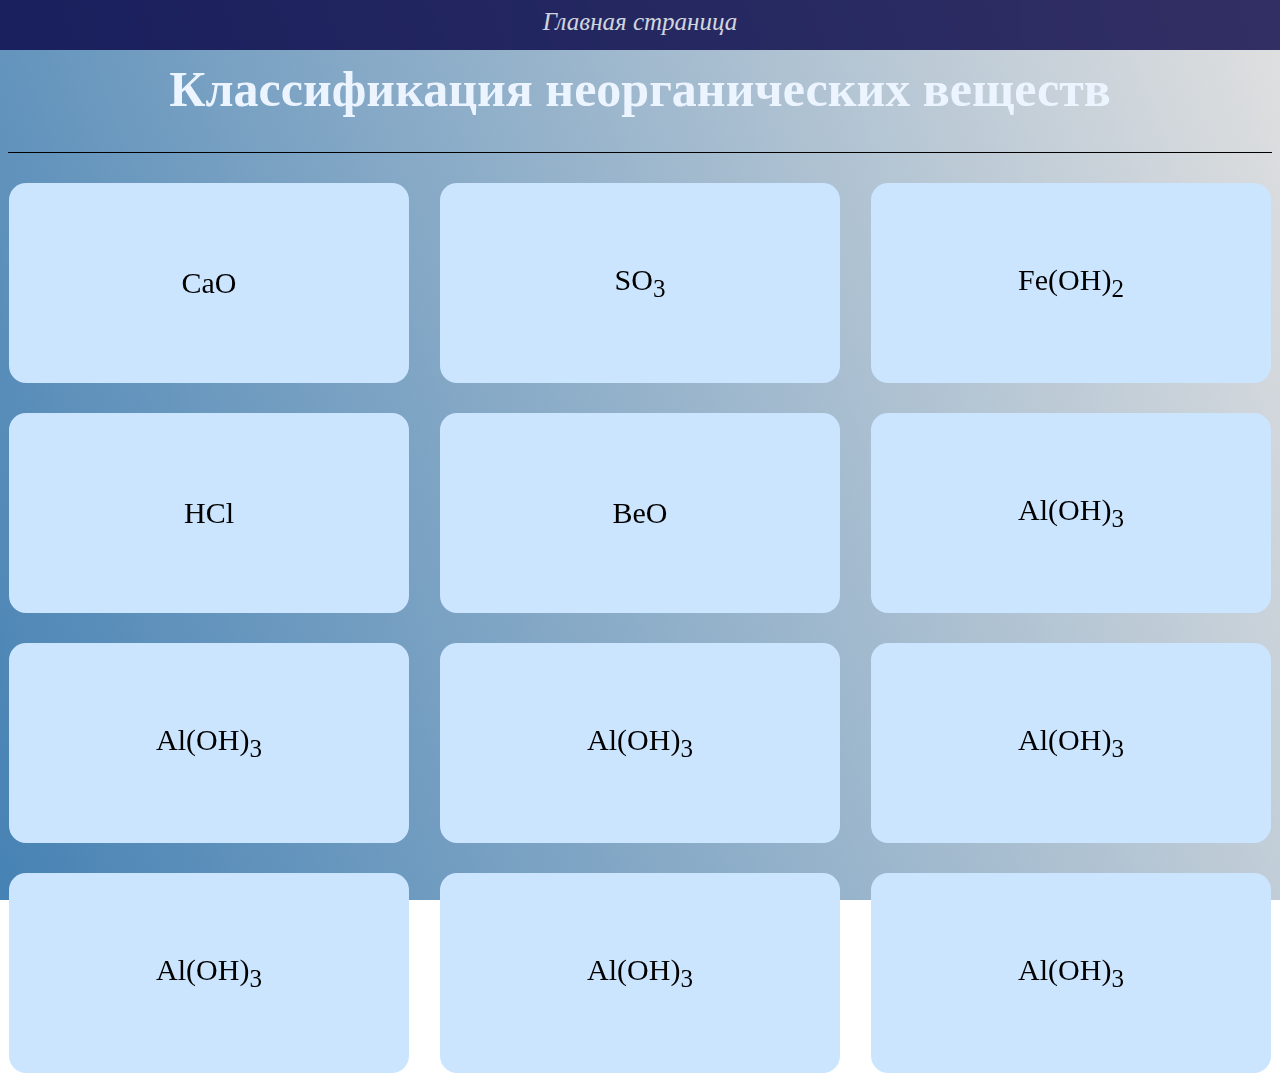
<file: cards/index.html>
<!DOCTYPE html>
<html lang="ru">
<head>
    <meta charset="UTF-8">
    <meta name="viewport" content="width=device-width, initial-scale=1.0">
    <title>Классификация неорганических веществ</title>
    <link rel="stylesheet" type="text/css" href="styles.css">
</head>
<body>
    <div class="box"><a class='link' href="https://lina-python.github.io">Главная страница</a></div>
    <h1>Классификация неорганических веществ</h1>
    <div class="divider"></div>
    <div class="container">
        <div class="item">
            <div class="scene">
                <div class="card">
                    <div class="card__face card__face--front"><p>CaO</p></div>
                    <div class="card__face card__face--back"><p>Основный оксид</p></div>
                </div>
            </div>
        </div>
        <div class="item">
            <div class="scene">
                <div class="card">
                    <div class="card__face card__face--front"><p>SO<sub>3</sub></p></div>
                    <div class="card__face card__face--back"><p>Кислотный оксид</p></div>
                </div>
            </div>
        </div>
        <div class="item">
            <div class="scene">
                <div class="card">
                    <div class="card__face card__face--front"><p>Fe(OH)<sub>2</sub></p></div>
                    <div class="card__face card__face--back"><p>Основание</p></div>
                </div>
            </div>
        </div>
        <div class="item">
            <div class="scene">
                <div class="card">
                    <div class="card__face card__face--front"><p>HCl</p></div>
                    <div class="card__face card__face--back"><p>Кислота</p></div>
                </div>
            </div>
        </div>
        <div class="item">
            <div class="scene">
                <div class="card">
                    <div class="card__face card__face--front"><p>BeO</p></div>
                    <div class="card__face card__face--back"><p>Амфотерный оксид</p></div>
                </div>
            </div>
        </div>
        <div class="item">
            <div class="scene">
                <div class="card">
                    <div class="card__face card__face--front"><p>Al(OH)<sub>3</sub></p></div>
                    <div class="card__face card__face--back"><p>Амфотерный гидроксид</p></div>
                </div>
            </div>
        </div>



        <div class="item">
            <div class="scene">
                <div class="card">
                    <div class="card__face card__face--front"><p>Al(OH)<sub>3</sub></p></div>
                    <div class="card__face card__face--back"><p>Амфотерный гидроксид</p></div>
                </div>
            </div>
        </div><div class="item">
            <div class="scene">
                <div class="card">
                    <div class="card__face card__face--front"><p>Al(OH)<sub>3</sub></p></div>
                    <div class="card__face card__face--back"><p>Амфотерный гидроксид</p></div>
                </div>
            </div>
        </div><div class="item">
            <div class="scene">
                <div class="card">
                    <div class="card__face card__face--front"><p>Al(OH)<sub>3</sub></p></div>
                    <div class="card__face card__face--back"><p>Амфотерный гидроксид</p></div>
                </div>
            </div>
        </div><div class="item">
            <div class="scene">
                <div class="card">
                    <div class="card__face card__face--front"><p>Al(OH)<sub>3</sub></p></div>
                    <div class="card__face card__face--back"><p>Амфотерный гидроксид</p></div>
                </div>
            </div>
        </div><div class="item">
            <div class="scene">
                <div class="card">
                    <div class="card__face card__face--front"><p>Al(OH)<sub>3</sub></p></div>
                    <div class="card__face card__face--back"><p>Амфотерный гидроксид</p></div>
                </div>
            </div>
        </div><div class="item">
            <div class="scene">
                <div class="card">
                    <div class="card__face card__face--front"><p>Al(OH)<sub>3</sub></p></div>
                    <div class="card__face card__face--back"><p>Амфотерный гидроксид</p></div>
                </div>
            </div>
        </div>
    </div>
    
    <script>
	    var cards = document.querySelectorAll('.card');

        [...cards].forEach((card)=>{
        card.addEventListener( 'click', function() {
        card.classList.toggle('is-flipped');ы
        });
        });
	</script>
</body>
</html>
</file>
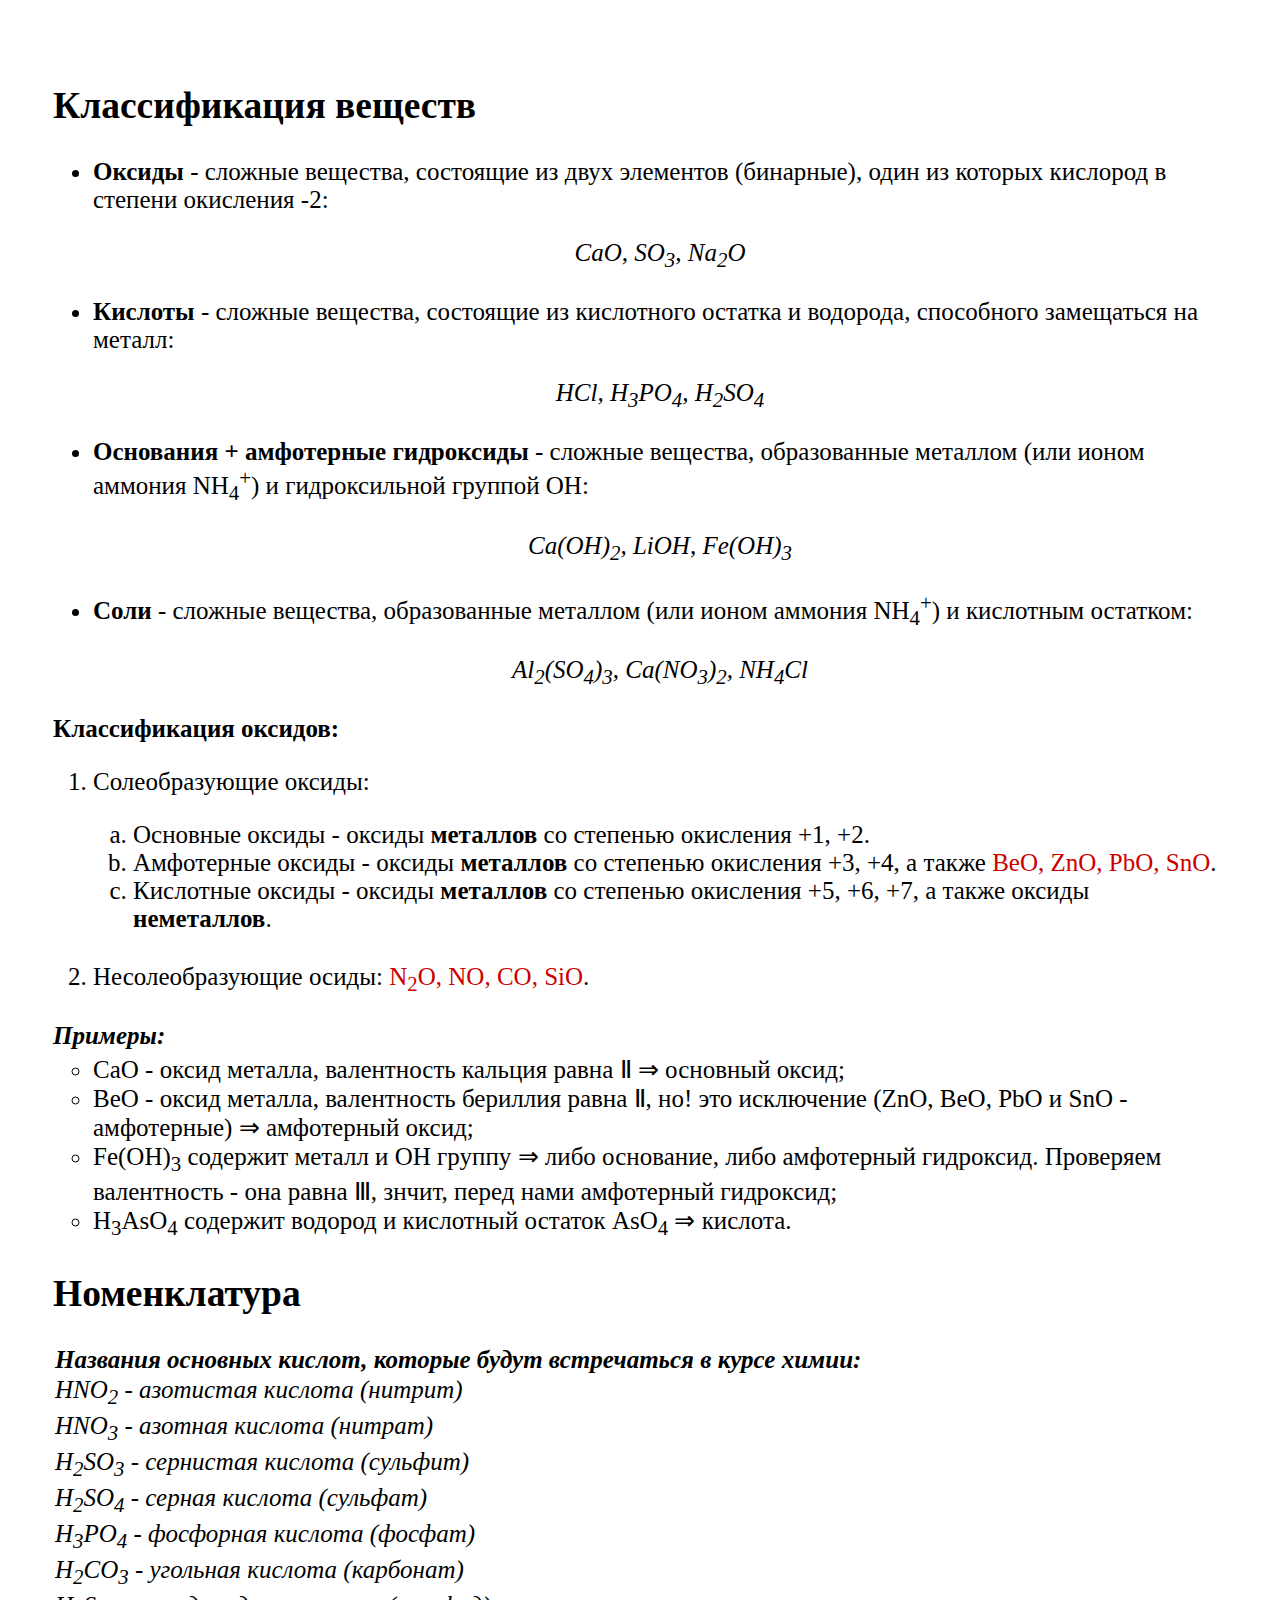
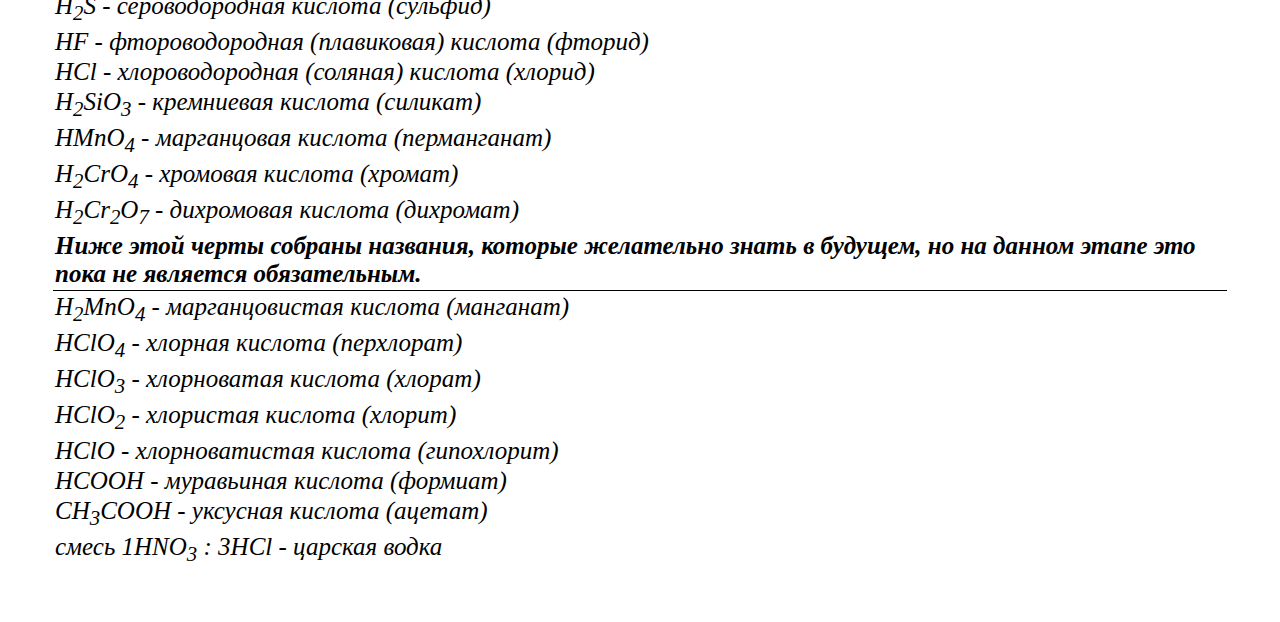
<file: classification_and_nomenclature/index.html>
<!DOCTYPE html>
<html lang="ru">
<head>
    <meta charset="UTF-8">
    <meta name="viewport" content="width=device-width, initial-scale=1.0">
    <title>Классификация и номенклатура</title>
    <link rel="stylesheet" type="text/css" href="styles.css">
</head>
<body>
    <h2>Классификация веществ</h2>
    <ul>
        <li>
            <p><b>Оксиды</b> - сложные вещества, состоящие из двух элементов (бинарные), один из которых кислород в степени окисления -2:</p>
            <p class="formula">CaO, SO<sub>3</sub>, Na<sub>2</sub>O</p>
        </li>
        <li>
            <p><b>Кислоты</b> - сложные вещества, состоящие из кислотного остатка и водорода, способного замещаться на металл:</p>
            <p class="formula">HCl, H<sub>3</sub>PO<sub>4</sub>, H<sub>2</sub>SO<sub>4</sub></p>
        </li>
        <li>
            <p><b>Основания + амфотерные гидроксиды</b> - сложные вещества, образованные металлом (или ионом аммония NH<sub>4</sub><sup>+</sup>) и гидроксильной группой OH:</p>
            <p class="formula">Ca(OH)<sub>2</sub>, LiOH, Fe(OH)<sub>3</sub></p>
        </li>
        <li>
            <p><b>Соли</b> - сложные вещества, образованные металлом (или ионом аммония NH<sub>4</sub><sup>+</sup>) и кислотным остатком:</p>
            <p class="formula">Al<sub>2</sub>(SO<sub>4</sub>)<sub>3</sub>, Ca(NO<sub>3</sub>)<sub>2</sub>, NH<sub>4</sub>Cl</p>
        </li>
    </ul>
    <p><b>Классификация оксидов:</b></p>
    <ol>
        <li>
            <p>Солеобразующие оксиды:</p>
            <ol type="a" class="sub-list">
                <li>Основные оксиды - оксиды <b>металлов</b> со степенью окисления +1, +2.</li>
                <li>Амфотерные оксиды - оксиды <b>металлов</b> со степенью окисления +3, +4, а также <span class="red-text">BeO, ZnO, PbO, SnO</span>.</li>
                <li>Кислотные оксиды - оксиды <b>металлов</b> со степенью окисления +5, +6, +7, а также оксиды <b>неметаллов</b>.</li>
            </ol>
        </li>
        <li>Несолеобразующие осиды: <span class="red-text">N<sub>2</sub>O, NO, CO, SiO</span>.</li>
    </ol>
    <p class="example"><b>Примеры:</b></p>
    <ul class="examples">
        <li>CaO - оксид металла, валентность кальция равна &#8545; &#8658; основный оксид;</li>
        <li>BeO - оксид металла, валентность бериллия равна &#8545;, но! это исключение (ZnO, BeO, PbO и SnO - амфотерные) &#8658; амфотерный оксид;</li>
        <li>Fe(OH)<sub>3</sub> содержит металл и OH группу &#8658; либо основание, либо амфотерный гидроксид. Проверяем валентность - она равна &#8546;, знчит, перед нами амфотерный гидроксид;</li>
        <li>H<sub>3</sub>AsO<sub>4</sub> содержит водород и кислотный остаток AsO<sub>4</sub> &#8658; кислота.</li>
    </ul>
    <h2>Номенклатура</h2>
    <div class="names">
    <p><b>Названия основных кислот, которые будут встречаться в курсе химии:</b></p>
    <p>HNO<sub>2</sub> - азотистая кислота (нитрит)</p>
    <p>HNO<sub>3</sub> - азотная кислота (нитрат)</p>
    <p>H<sub>2</sub>SO<sub>3</sub> - сернистая кислота (сульфит)</p>
    <p>H<sub>2</sub>SO<sub>4</sub> - серная кислота (сульфат)</p>
    <p>H<sub>3</sub>PO<sub>4</sub> - фосфорная кислота (фосфат)</p>
    <p>H<sub>2</sub>CO<sub>3</sub> - угольная кислота (карбонат)</p>
    <p>H<sub>2</sub>S - сероводородная кислота (сульфид)</p>
    <p>HF - фтороводородная (плавиковая) кислота (фторид)</p>
    <p>HCl - хлороводородная (соляная) кислота (хлорид)</p>
    <p>H<sub>2</sub>SiO<sub>3</sub> - кремниевая кислота (силикат)</p>
    <p>HMnO<sub>4</sub> - марганцовая кислота (перманганат)</p>
    <p>H<sub>2</sub>CrO<sub>4</sub> - хромовая кислота (хромат)</p>
    <p>H<sub>2</sub>Cr<sub>2</sub>O<sub>7</sub> - дихромовая кислота (дихромат)</p>
    <p><b>Ниже этой черты собраны названия, которые желательно знать в будущем, но на данном этапе это пока не является обязательным.</b></p>
    <div class="divider"></div>
    <p>H<sub>2</sub>MnO<sub>4</sub> - марганцовистая кислота (манганат)</p>
    <p>HClO<sub>4</sub> - хлорная кислота (перхлорат)</p>
    <p>HClO<sub>3</sub> - хлорноватая кислота (хлорат)</p>
    <p>HClO<sub>2</sub> - хлористая кислота (хлорит)</p>
    <p>HClO - хлорноватистая кислота (гипохлорит)</p>
    <p>HCOOH - муравьиная кислота (формиат)</p>
    <p>CH<sub>3</sub>COOH - уксусная кислота (ацетат)</p>
    <p>смесь 1HNO<sub>3</sub> : 3HCl - царская водка</p>
    </div>
</body>
</html>
</file>
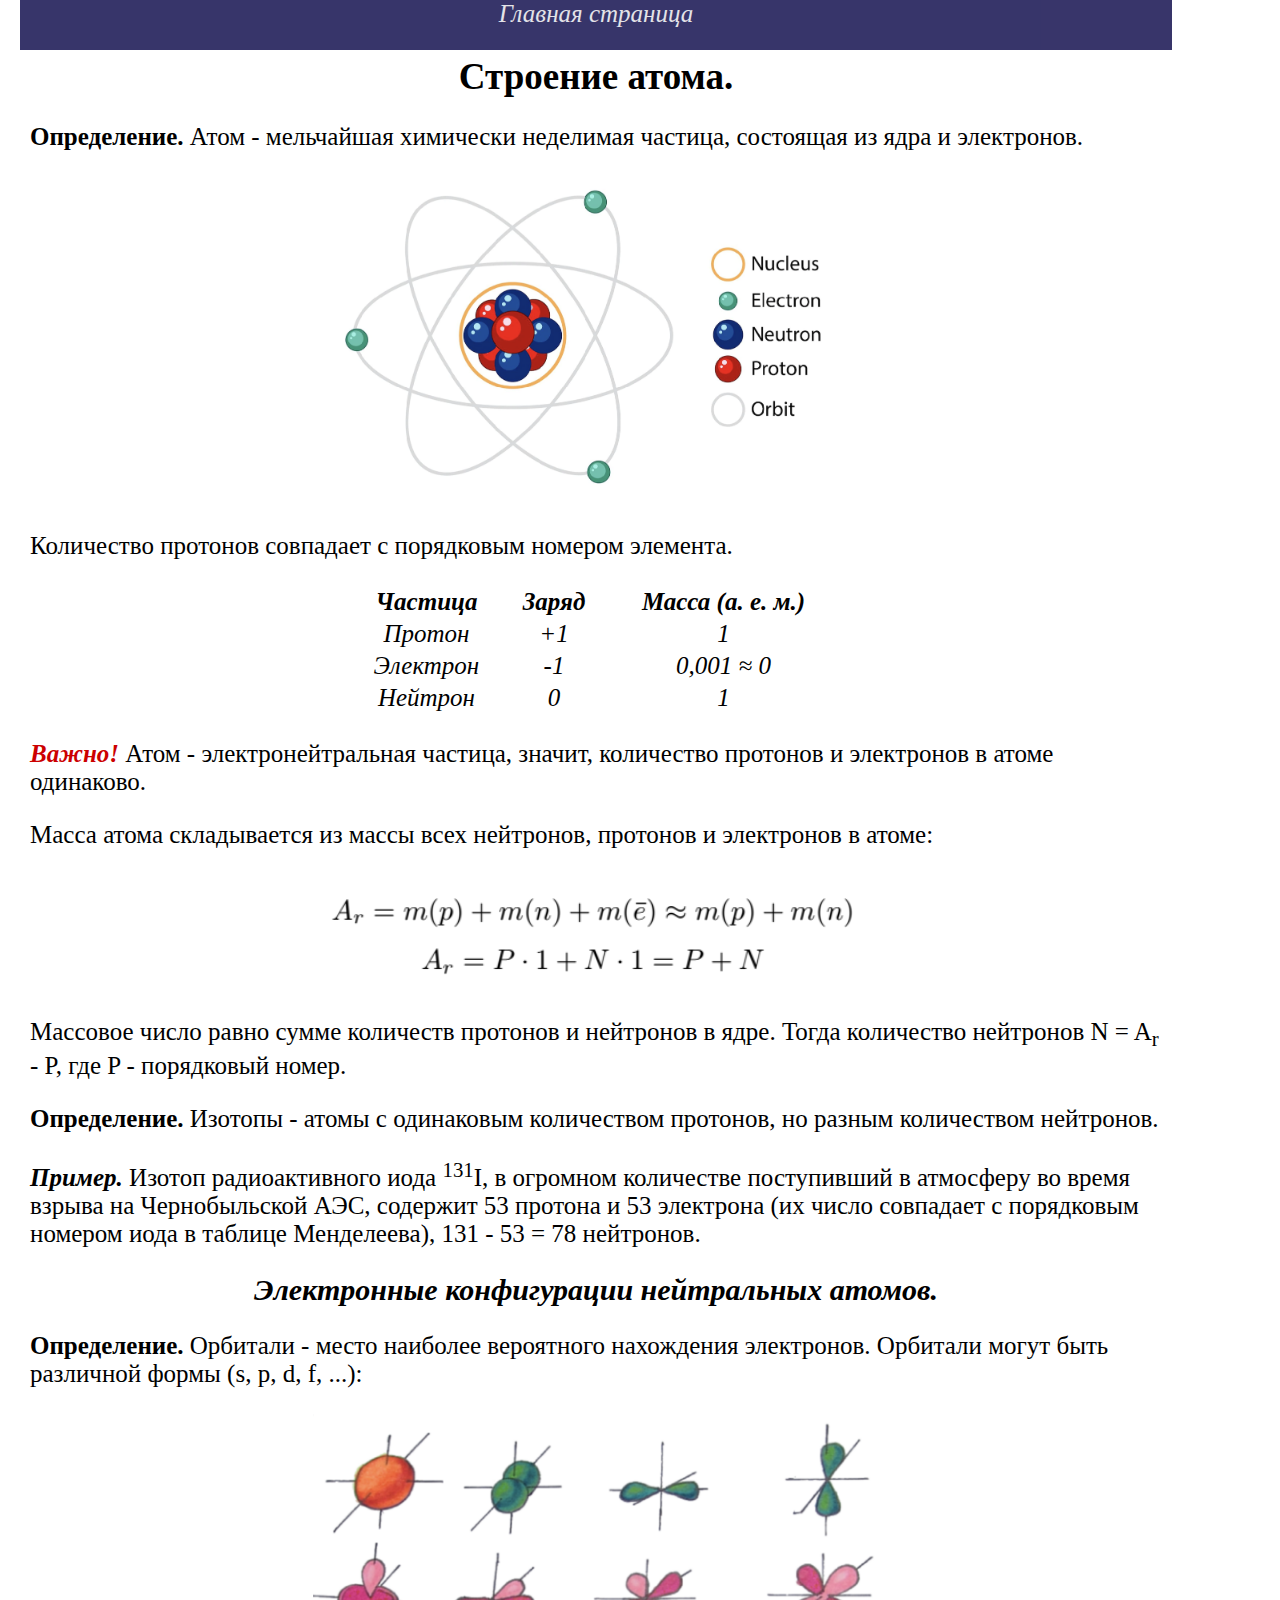
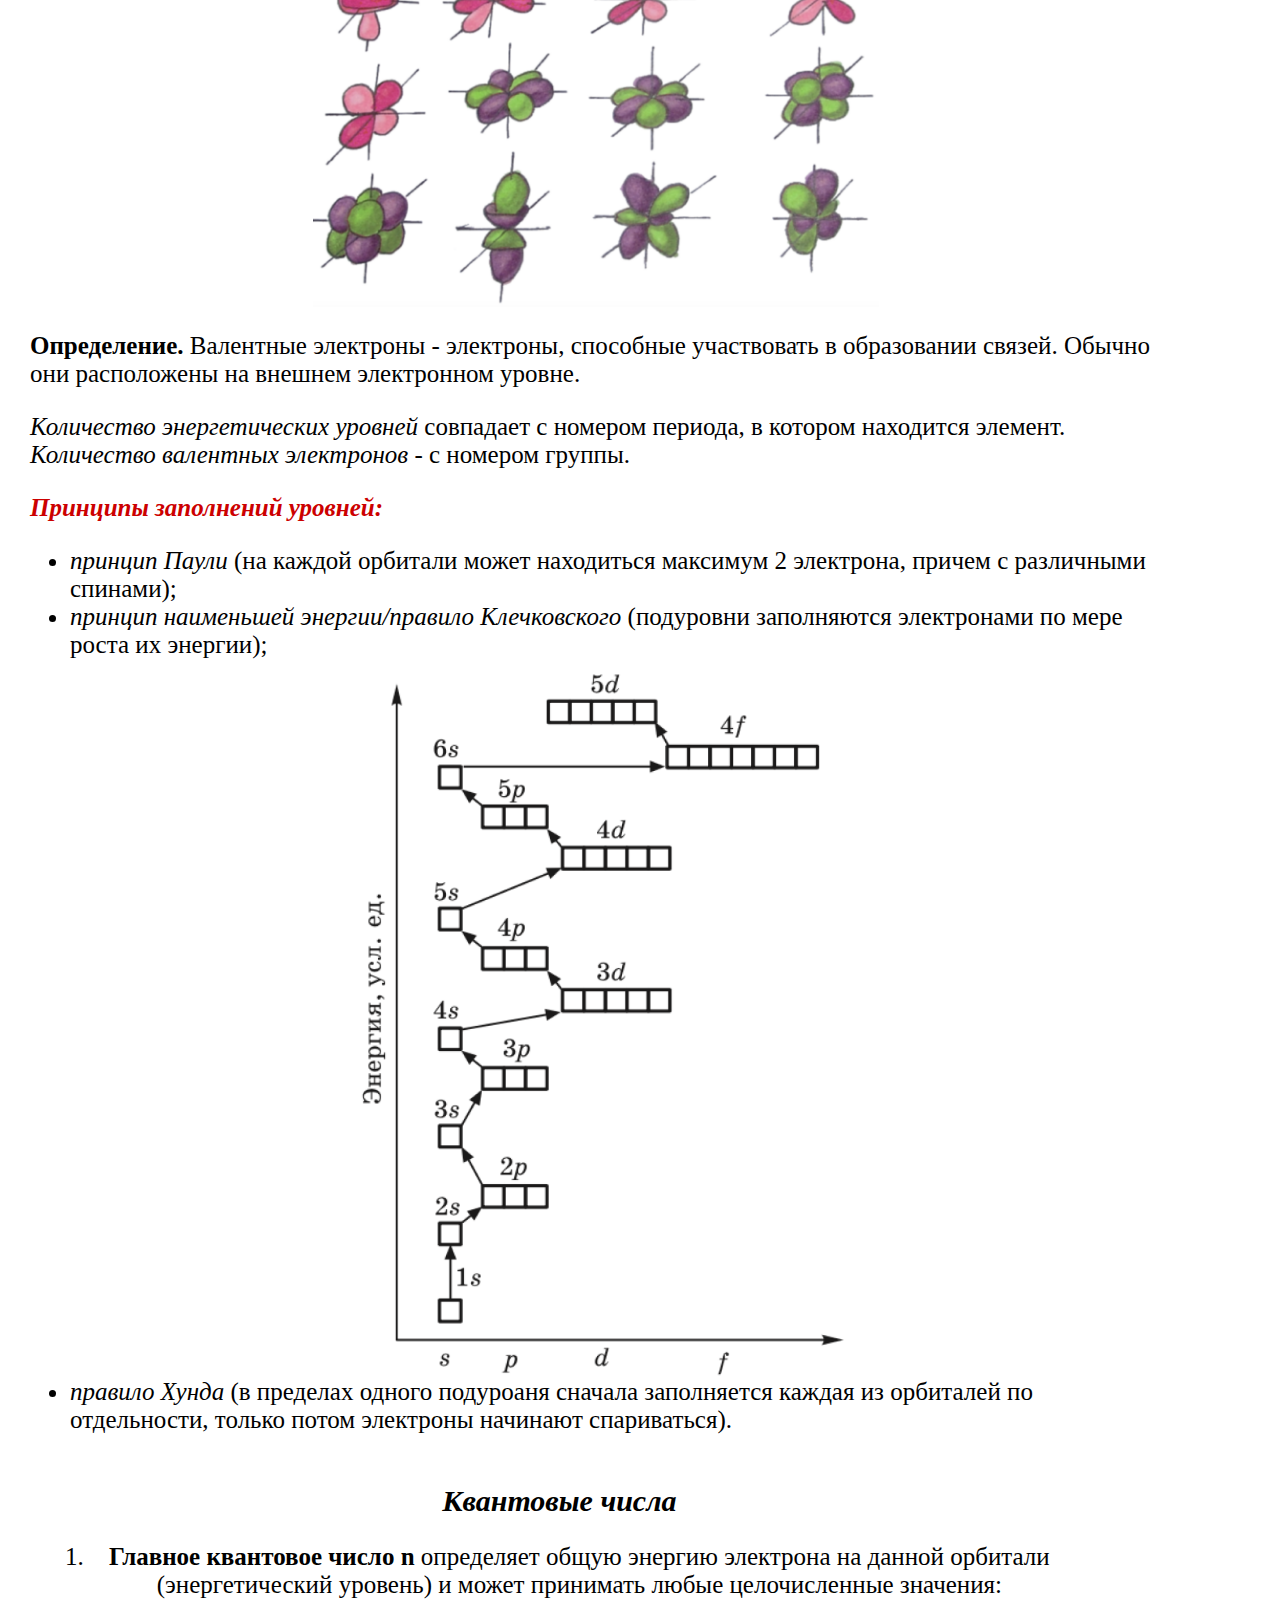
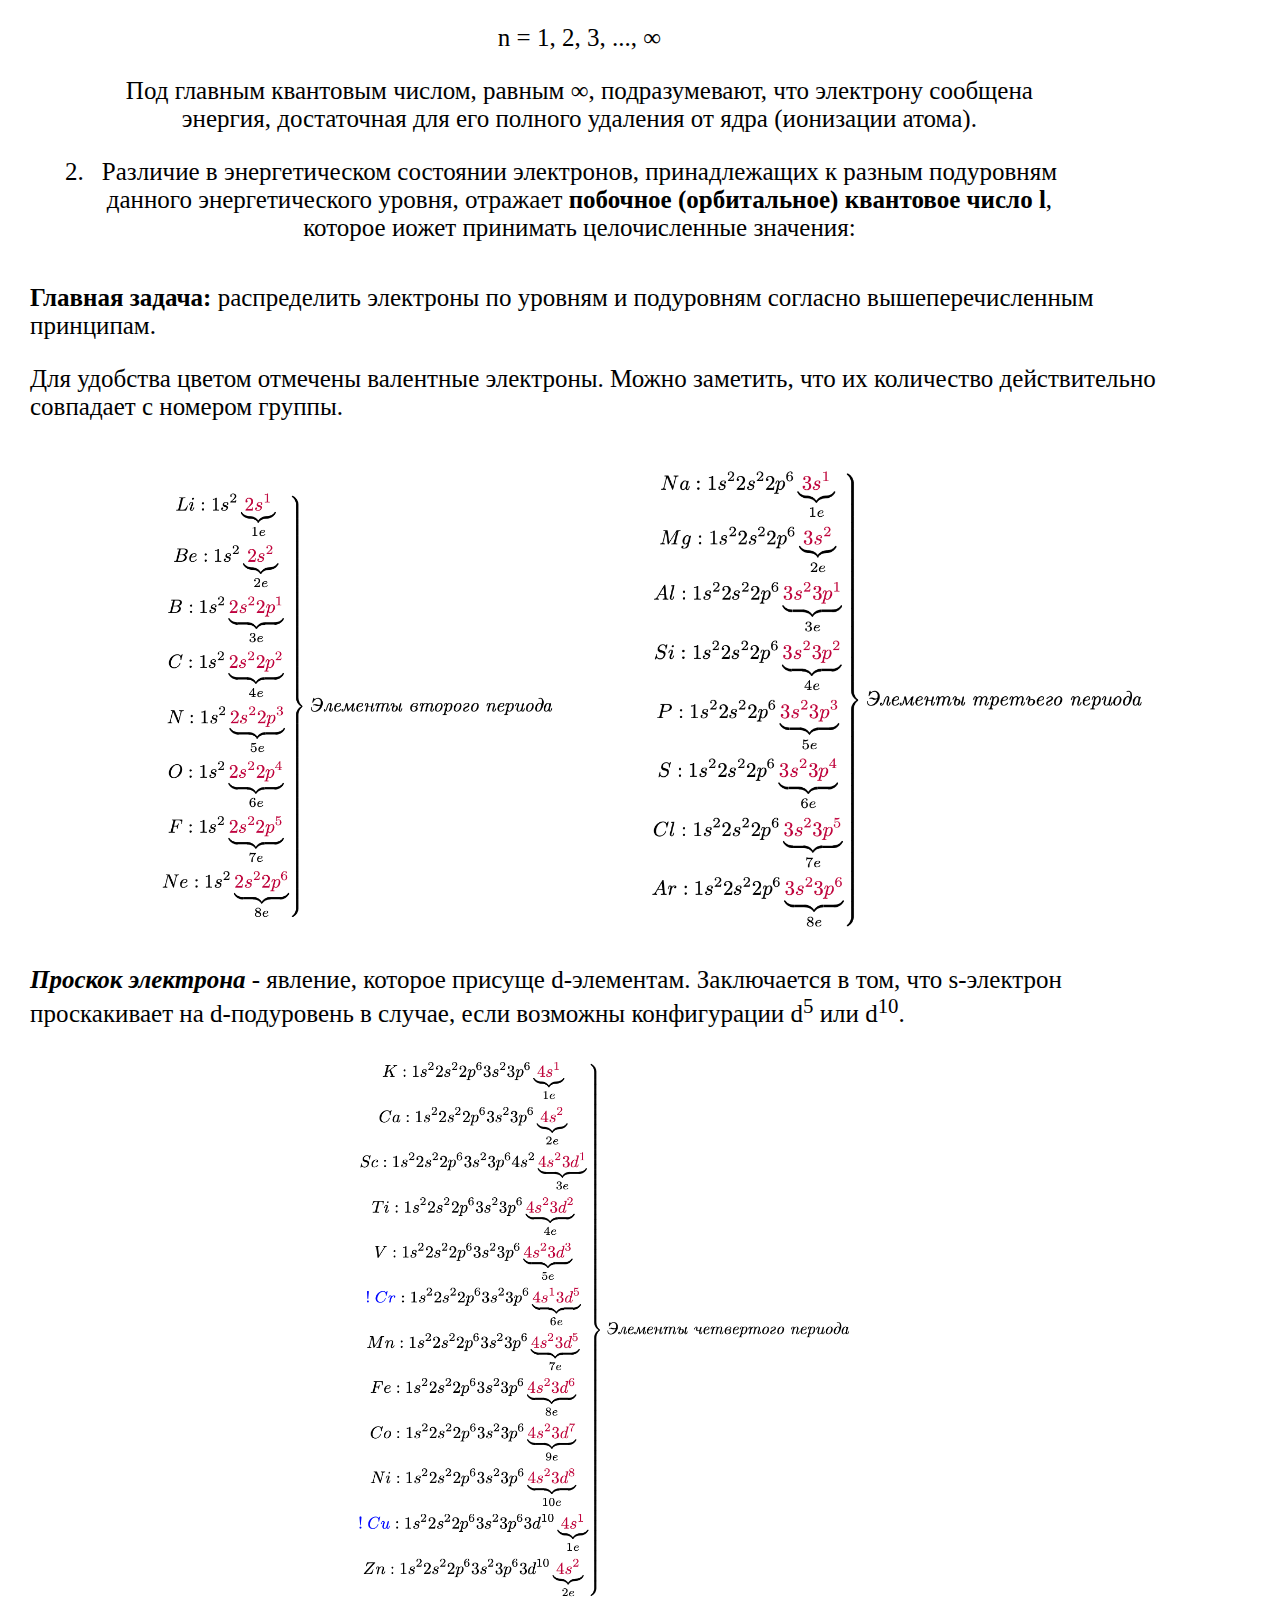
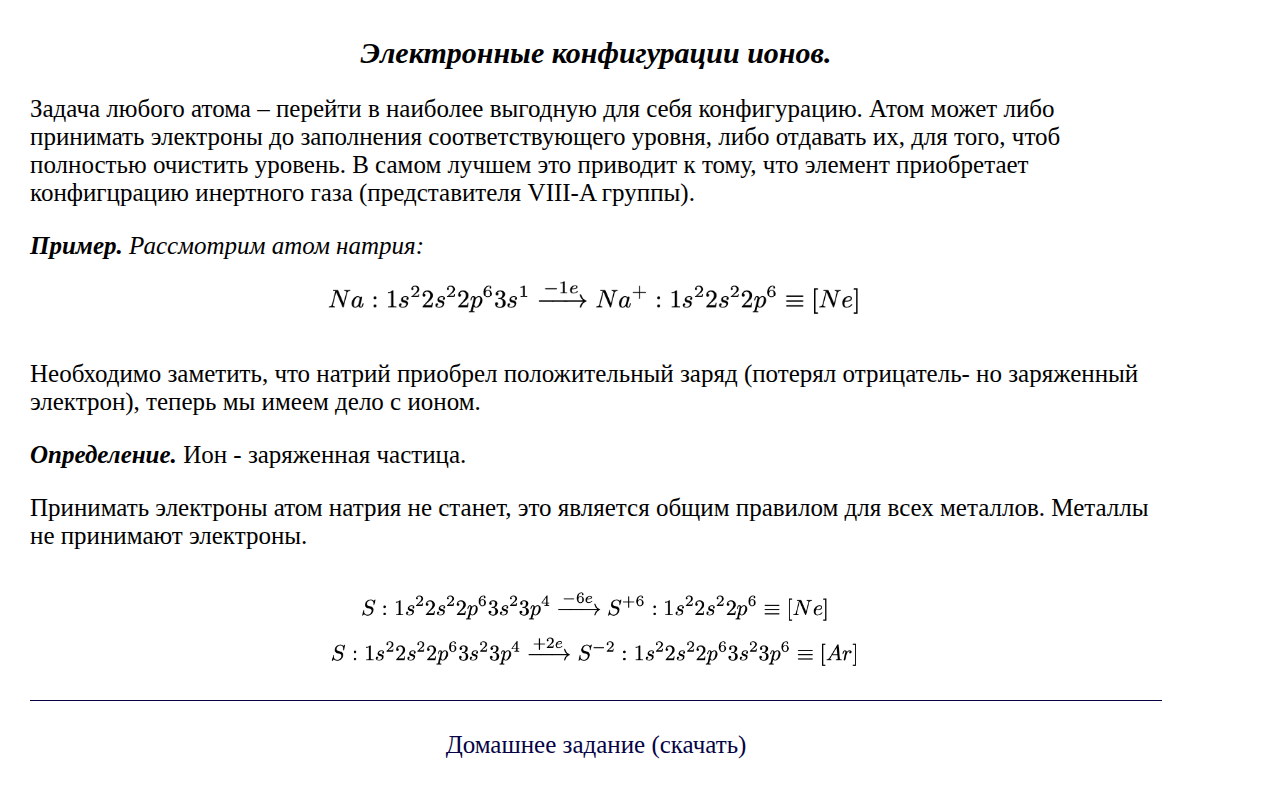
<file: project/index.html>
<!DOCTYPE html>
<html lang="ru">
<head>
    <meta charset="UTF-8">
    <meta name="viewport" content="width=device-width, initial-scale=1.0">
    <title>Занятие 1</title>
    <link rel="stylesheet" type="text/css" href="styles.css"/>
</head>
<body>
    <div class="box"><a class='link' href="https://lina-python.github.io">Главная страница</a></div>
    <h1>Строение атома.</h1>
    <p><b>Определение.</b> Атом - мельчайшая химически неделимая частица, состоящая из ядра и электронов.</p>
    <img src="img/строение атома.png" alt="Строение атома" class="png"/>
    <p> Количество протонов совпадает с порядковым номером элемента.</p>
    <table>
        <tr>
            <td class="header">Частица</td>
            <td class="header">Заряд</td>
            <td class="header">Масса (а. е. м.)</td>
        </tr>
        <tr>
            <td>Протон</td>
            <td class="charge">+1</td>
            <td>1</td>
        </tr>
        <tr>
            <td>Электрон</td>
            <td class="charge">-1</td>
            <td>0,001 &#8776; 0</td>
        </tr>
        <tr>
            <td>Нейтрон</td>
            <td class="charge">0</td>
            <td>1</td>
        </tr>
    </table>
    <p><b class="red-text"><i>Важно!</i></b> Атом - электронейтральная частица, значит, количество протонов и электронов в атоме одинаково.</p>
    <p>Масса атома складывается из массы всех нейтронов, протонов и электронов в атоме:</p>
    <img src="img/atomic mass.png" alt="Атомная масса" class="png">
    <p>Массовое число равно сумме количеств протонов и нейтронов в ядре. Тогда количество нейтронов N = A<sub>r</sub> - P, где P - порядковый номер.</p>
    <p><b>Определение.</b> Изотопы - атомы с одинаковым количеством протонов, но разным количеством нейтронов.</p>
    <p><b><i>Пример.</i></b> Изотоп радиоактивного иода <sup>131</sup>I, в огромном количестве поступивший в атмосферу во время взрыва на Чернобыльской АЭС, содержит 53 протона и 53 электрона (их число совпадает с порядковым номером иода в таблице Менделеева), 131 - 53 = 78 нейтронов.</p>
        <h2>Электронные конфигурации нейтральных атомов.</h2>
    </div>
    <p><b>Определение.</b> Орбитали - место наиболее вероятного нахождения электронов. Орбитали могут быть различной формы (s, p, d, f, ...):</p>
    <img src="img/orbitals.png" alt="Формы орбиталей" title="orbitals"class="png">
    <p><b>Определение.</b> Валентные электроны - электроны, способные участвовать в образовании связей. Обычно они расположены на внешнем электронном уровне.</p>
    <i>Количество энергетических уровней</i> совпадает с номером периода, в котором находится элемент. <i>Количество валентных электронов</i> - с номером группы.</p>
    <p class="red-text"><b>Принципы заполнений уровней:</b></p>
    <ul>
        <li><i>принцип Паули</i> (на каждой орбитали может находиться максимум 2 электрона, причем с различными спинами);</li>
        <li><i>принцип наименьшей энергии/правило Клечковского</i> (подуровни заполняются электронами по мере роста их энергии);</li>
        <img src="img/электронные уровни.png" class="png">
    
        <li><i>правило Хунда</i> (в пределах одного подуроаня сначала заполняется каждая из орбиталей по отдельности, только потом электроны начинают спариваться).</li>
    </ul>
    <div class='quant'>
        <h2>Квантовые числа</h2>
    <ol>
        <li>
            <p><b>Главное квантовое число n</b> определяет общую энергию электрона на данной орбитали (энергетический уровень) и может принимать любые целочисленные значения:</p>
            <p class="formula">n = 1, 2, 3, ..., &#8734;</p>
            <p>Под главным квантовым числом, равным &#8734;, подразумевают, что электрону сообщена энергия, достаточная для его полного удаления от ядра (ионизации атома).</p>
        </li>
        <li>
            <p>Различие в энергетическом состоянии электронов, принадлежащих к разным подуровням данного энергетического уровня, отражает <b>побочное (орбитальное) квантовое число l</b>, которое иожет принимать целочисленные значения:</p>
            <p class="formula">l = 0, 1, ..., n - 1</p>
            <p>Обычно численные значения l принято обозначать следующими буквенными символами:</p>
            <table width="500">
                <tr>
                    <td class="header">Орбитальное число l</td>
                    <td class="header">Обозначение</td>
                </tr>
                <tr>
                    <td>0</td>
                    <td>s</td>
                </tr>
                <tr>
                    <td>1</td>
                    <td>p</td>
                </tr>
                <tr>
                    <td>2</td>
                    <td>d</td>
                </tr>
                <tr>
                    <td>3</td>
                    <td>f</td>
                </tr>
            </table>
        </li>
        <li>
            <p><b>Магнитное квантовое число</b> m<sub>l</sub> характеризует ориентацию орбитали в пространстве. Оно может принимать любые целые значения, как положительные, так и отрицательные:</p>
            <img src="img/магнитное квантовое число.png" class="png">
        </li>
        <li>
            <p><b>Спиновое квантовое число</b> m<sub>s</sub> имеет два возможных значения:</p>
            <img src="img/спиновое квантовое число.png" class="png">
            <p>Спин - это собственный момент импульса электрона, не связанный с движением в пространстве.</p>
        </li>
    </ol>
    <p><b><i>Пример.</i></b> При l = 1 есть три возможных значения магнитного квантового числа:</p>
    <p class="formula">m<sub>l</sub> = -1, 0, +1</p>
    <p><b><i>Пример</i></b> При l = 3 магнитное квантовое число может иметь семь значений:</p>
    <p class="formula">(2l + 1 = 7) : -3, -2, -1, 0, +1, +2, +3</p>
    <p class="red-text">Принципы заполнения уровней <b>в терминологии квантовых чисел</b>:</p>
    <ul>
        <li><i>принцип Паули</i> (в атоме не может быть двух электронов, для которых совпадают квантовые числа);
        <li><i>принцип Клечковского</i> (электрон в основном состоянии занимает уровень с наименьшей суммой n + l);
        <li><i>правило Хунда</i> (в рамках конкретного подуровня электроны располагаются по орбиталям таким образом, чтобы суммарный спин был максимальным).
    </ul> </div>
    <p><b>Главная задача:</b> распределить электроны по уровням и подуровням согласно вышеперечисленным принципам.</p>
    <p>Для удобства цветом отмечены валентные электроны. Можно заметить, что их количество действительно совпадает с номером группы.</p>

    <div><img src="img/1.png" class="config"><img src="img/2.png" class="config"></div>

    <p><b><i>Проскок электрона</b></i> - явление, которое присуще d-элементам. Заключается в том, что s-электрон проскакивает на d-подуровень в случае, если возможны конфигурации d<sup>5</sup> или d<sup>10</sup>.</p>
    <img src="img/3.png" class="png">
    <h2>Электронные конфигурации ионов.</h2>
    <p>Задача любого атома – перейти в наиболее выгодную для себя конфигурацию. Атом может либо принимать электроны до заполнения соответствующего уровня, либо отдавать их, для того, чтоб полностью очистить уровень. 
    В самом лучшем это приводит к тому, что элемент приобретает конфигцрацию инертного газа (представителя VIII-A группы).</p>
    <p><b><i>Пример.</b> Рассмотрим атом натрия:</i>
    <img src="img/na.png" class="png">
    <p>Необходимо заметить, что натрий приобрел положительный заряд (потерял отрицатель-
но заряженный электрон), теперь мы имеем дело с ионом.</p>
    <p><b><i>Определение.</b></i> Ион - заряженная частица.</p>
    <p>Принимать электроны атом натрия не станет, это является общим правилом для всех металлов. Металлы не принимают электроны.</p>
    <img src="img/s.png" class="png">
    <div class="homework">
        <a download href="src/Практика задание 1.pdf">Домашнее задание (скачать)</a>
    </div>
</body>
</html>
</file>
<file: cards/styles.css>
* {
    box-sizing: border-box;
}
body {
    margin-top: 60px;
    font-size: 25px;
   /*background-image: url(img/background1.jpg);
    background-size: auto 100%;
    opacity: 70%; */
    background: linear-gradient(70deg, #4682B4, #E0E0E0) fixed;
}

.box {
    padding-top: 8px;
    text-align: center;
    opacity: .8;
    background-color: #060345;
    height: 50px;
    position: fixed;
    left: 0%;
    width: 100%;
    margin-bottom: 30px;
    top: 0;
    z-index:100;
}

.link{
    font-style: italic;
    color: whitesmoke;
    opacity: .9;
    text-decoration: none;
}
h1 {
    text-align: center;
    color:#ECF5FF;
}
.divider {
    width: 100%;
    height: 1px;
    background-color: black;
    margin-bottom: 30px;
}
.scene {
    width: 400px;
    height: 200px;
    perspective: 600px;
    
    -moz-perspective: 600px;
    -ms-perspective: 600px;
    -webkit-perspective: 600px;
    -o-perspective: 600px;
}
.card {
    width: 100%;
    height: 100%;
    position: relative;
    transition: transform 0.75s;
    
    -moz-transition: transform 0.65s;
    -ms-transition: transform 0.65s;
    -webkit-transition: transform 0.65s;
    -o-transition: transform 0.65s;

    transform-style: preserve-3d;
    
    -moz-transform-style: preserve-3d;
    -ms-transform-style: preserve-3d;
    -webkit-transform-style: preserve-3d;
    -o-transform-style: preserve-3d;

    cursor: pointer;
    
}
.card__face {
    position: absolute;
    height: 100%;
    width: 100%;
    background: #CCE5FF;
    border-radius: 17px;
    font-size: 30px;
    display: flex;
    align-items: center;
    justify-content: center;
    backface-visibility: hidden;

    -moz-backface-visibility: hidden;
    -ms-backface-visibility: hidden;
    -webkit-backface-visibility: hidden;
    -o-backface-visibility: hidden;
}

.card__face--back {
    transform: rotateY(180deg);
    
    -moz-transform: rotateY( 180deg );
    -ms-transform: rotateY( 180deg );
    -webkit-transform: rotateY( 180deg );
    -o-transform: rotateY( 180deg );
}
.card.is-flipped {
    transform: rotateY(180deg);

    -moz-transform: rotateY( 180deg );
    -ms-transform: rotateY( 180deg );
    -webkit-transform: rotateY( 180deg );
    -o-transform: rotateY( 180deg );
}

.container {
    display: flex;
    justify-content: space-evenly;
    flex-wrap: wrap;
    align-content: flex-start;
    gap: 30px;
}

@media (min-width: 1380px) {
    .container {
        padding: 50px;
    }
}
@media (max-width: 600px) {
    .scene {
        width: 250px;
        height: 130px;
    }
    body {
        font-size: 20px;
    }
    .card__face {
        font-size: 20px;
    }
    h1 {
        font-size: 30px;
    }
}
</file>
<file: classification_and_nomenclature/styles.css>
body {
    padding: 45px;
    font-size: 25px;
}
.formula {
    text-align: center;
    font-style: italic;
}
.red-text {
    color: #CC0000;
}
.sub-list {
    margin-bottom: 30px;
}
.example {
    font-style: italic;
    margin-bottom: 0;
}
.examples {
    margin-top: 5px;
    list-style-type: circle;
}
.divider {
    height: 1px;
    width: 100%;
    background-color: black;
}
.names p {
    margin: 2px;
    font-style: italic;
}
</file>
<file: project/styles.css>
body {
    padding: 10px;
    font-size: 25px;
    margin: 20px;
    width: 90%;
}

*{
    box-sizing: border-box;
}
.box{
text-align: center;
opacity: .8;
background-color: #060345;
height: 50px;
position: fixed;
left:20px;
width: 90%;
margin-bottom: 30px;
top: 0;

}

.link{
font-style: italic;
color: whitesmoke;
opacity: .9;
text-decoration: none;
}

.quant{
    margin: 20px;
    width: 90%;
    height: 400px;
    overflow: scroll;
}

.png{
    display: block;
    margin: 0px auto;
    width: 50%;
}

table {
    font-style: italic;
    margin: 20px auto;
    width: 500px;
}

.header {
    font-weight: bold;
}

td, div{
    text-align: center;
}

h2 {
    font-size: 30px;
    font-style: italic;
    text-align: center;
}

h1{
    text-align: center;
    font-size: 37px;
}

.config{
    width: 50%;
    display:inline-block;
}


.red-text {
    color: #CC0000;
    font-style: italic;
}
.formula {
    text-align: center;
}

.homework {
    border-top: 1px solid #060345;
    margin-top: 15px;
    padding-top: 30px;
}
.homework a {
    text-decoration: none;
    color: #060345;
}
.homework a:hover {
    color:rgb(35, 26, 208) ;
}

@media (max-width: 600px) {
    body {
        font-size: 20px;
    }
    img {
        min-width: 90%;
    }
    table {
        width: 90%;
    }
}
@media (max-width: 400px) {
    body {
        font-size: 15px;
    }
    h1, h2 {
        font-size: 25px;
    }
}
</file>
